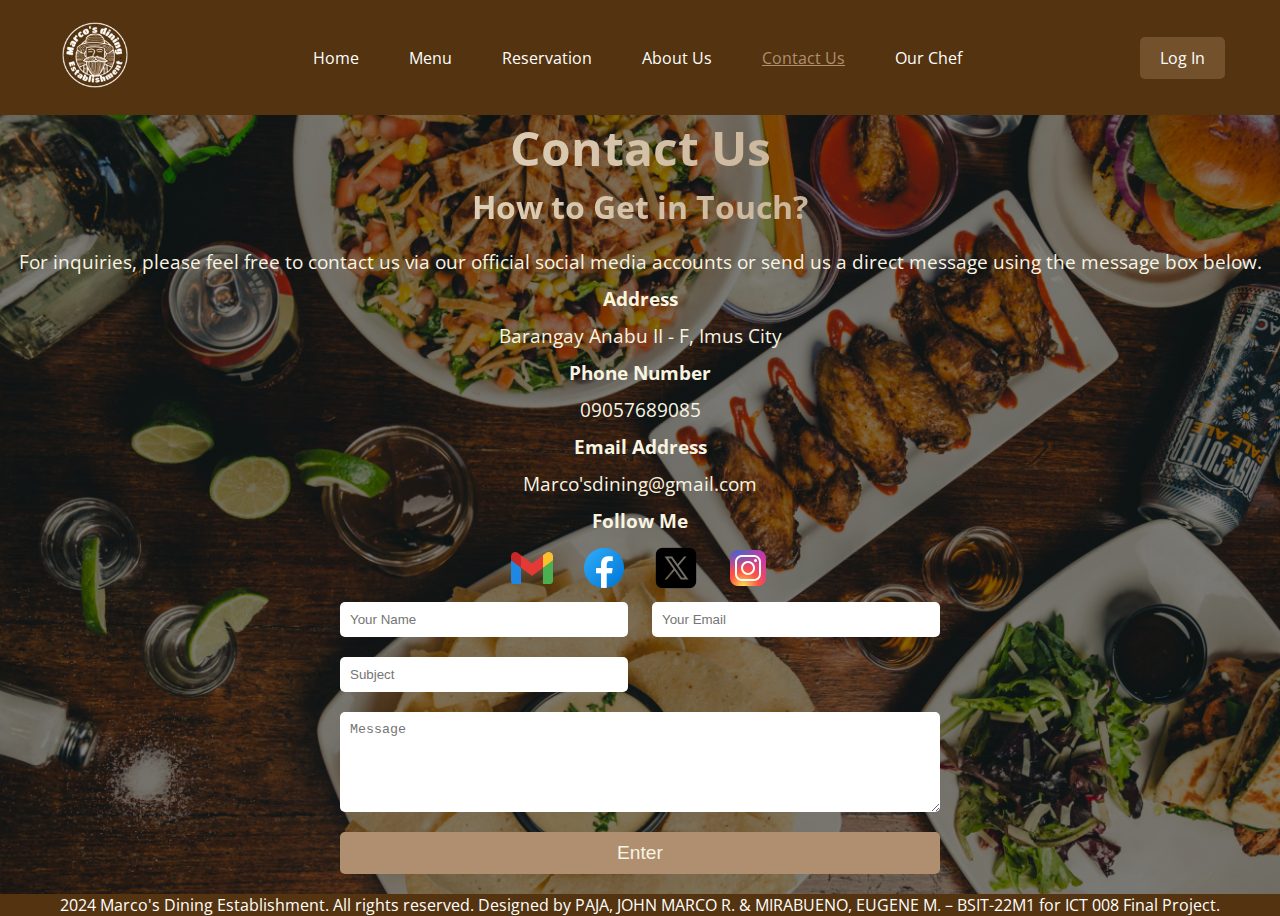
<file: contactUs.html>
<!DOCTYPE html>
<html lang="en">
<head>
    <meta charset="UTF-8">
    <meta name="viewport" content="width=device-width, initial-scale=1.0">
    <title>Contact Us</title>
    <link rel="website icon"  type="jpg" href="logo.jpg">
    <link rel="preconnect" href="https://fonts.googleapis.com">
    <link rel="preconnect" href="https://fonts.gstatic.com" crossorigin>
    <link href="https://fonts.googleapis.com/css2?family=Open+Sans:ital,wght@0,300..800;1,300..800&display=swap" rel="stylesheet">
    <link rel="stylesheet" href="contactUs.css">
    <link rel="stylesheet" href="index.css">
</head>
<body>
    <header class="page-header0">
        <div class="container">
            <nav>
                <a href="index.html" class="logo"><img src="logo.jpg" alt="Logo"></a>
                <div class="menu-toggle" onclick="toggleMenu()">
                    <div class="burger-menu">
                        <div class="bar"></div>
                        <div class="bar"></div>
                        <div class="bar"></div>
                    </div>
                </div>
                <ul class="nav-links">
                    <li><a href="index.html" class="other">Home</a></li>
                    <li><a href="menu.html" class="other">Menu</a></li>
                    <li><a href="reservation.html" class="other">Reservation</a></li>
                    <li><a href="aboutUs.html" class="other">About Us</a></li>
                    <li><a href="contactUs.html" id="contactUs">Contact Us</a></li>    
                    <li><a href="ourChef.html">Our Chef</a></li>
                </ul>
                <a href="login.html" id="loginButton" class="loginButton">Log In</a>
            </nav>
        </div>
    </header>
    <main id="mainPage">
        <section class="contact-section">
            <h1>Contact Us</h1>
            <h2>How to Get in Touch?</h2>
            <p>For inquiries, please feel free to contact us via our official social media accounts or send us a direct message using the message box below.</p>
            <div class="contact-info">
                <p><strong>Address</strong></p>
                <p>Barangay Anabu II - F, Imus City</p>
                <p><strong>Phone Number</strong></p>
                <p>09057689085</p>
                <p><strong>Email Address</strong></p> 
                <p>Marco'sdining@gmail.com</p>
                <p><strong>Follow Me</strong></p>
                <div class="social-icons">
                    <a href="https://mail.google.com/"><img src="gmail.png" alt="Gmail"></a>
                    <a href="https://www.facebook.com/"><img src="facebook.png" alt="Facebook"></a>
                    <a href="https://x.com/"><img src="twitterx.png" alt="X"></a>
                    <a href="https://www.instagram.com/"><img src="instagram.png" alt="Instagram"></a>
                </div>
            </div>
            <div class="contact-form">
                <form id="contact-form">
                    <input type="text" name="name" id="name" placeholder="Your Name">
                    <input type="email" name="email" id="email" placeholder="Your Email">
                    <input type="text" name="subject" id="subject" placeholder="Subject">
                    <textarea name="message" id="message" placeholder="Message"></textarea>
                    <button type="submit">Enter</button>
                </form>
            </div>
        </section>
    </main>
    <footer id="page-footer">
        <div class="footer">
            <p>2024 Marco's Dining Establishment. All rights reserved. Designed by PAJA, JOHN MARCO R. & MIRABUENO, EUGENE M. – BSIT-22M1 for ICT 008 Final Project.</p>
        </div>
    </footer>
    <script src="contactUs.js"></script>
</body>
</html>
</file>
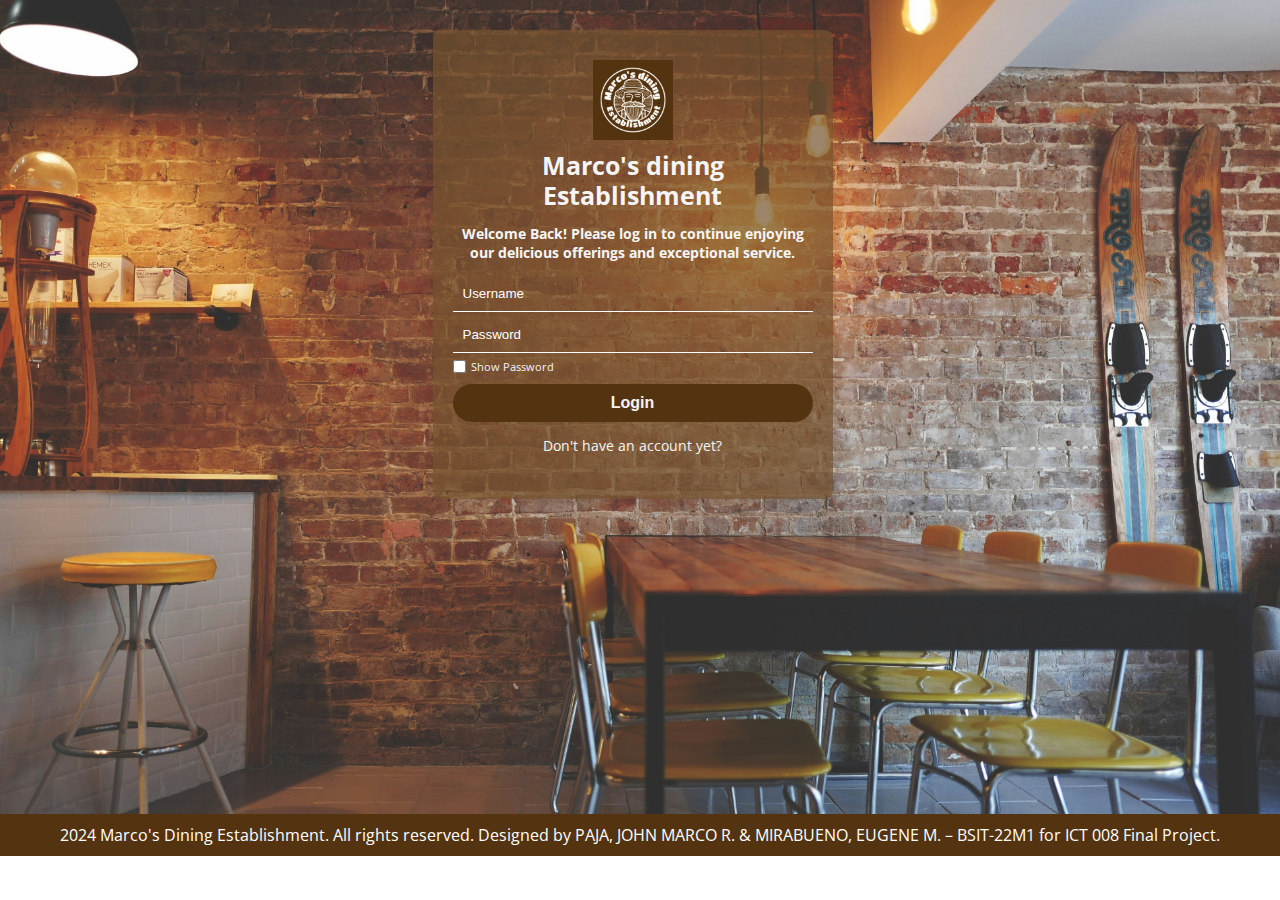
<file: login.html>
<!DOCTYPE html>
<html lang="en">
<head>
    <meta charset="UTF-8">
    <meta name="viewport" content="width=device-width, initial-scale=1.0">
    <title>Log In</title>
    <link rel="website icon"  type="jpg" href="logo.jpg">
    <link rel="preconnect" href="https://fonts.googleapis.com">
    <link rel="preconnect" href="https://fonts.gstatic.com" crossorigin>
    <link href="https://fonts.googleapis.com/css2?family=Open+Sans:ital,wght@0,300..800;1,300..800&display=swap" rel="stylesheet">
    <link rel="stylesheet" href="login.css">

</head>
<body>
    <main id="main-page">
        <div id="loginwrap">
            <div class="container">
                <div class="loginrow">
                    <div id="div-2">
                        <img src="logo.jpg" alt="try again" id="log-image" method="post">
                        <h1>Marco's dining Establishment</h1>
                        <p>Welcome Back! Please log in to continue enjoying our delicious offerings and exceptional service.</p>
                        <form id="login-form" action="index.html" target="_self">
                            <input id="name" required type="text" placeholder="Username">
                            <div id="username-error"></div>
                            <input id="pass" required type="password" placeholder="Password">
                            <div id="password-error"></div>
                            <label>
                                <input type="checkbox" id="show-password"> Show Password
                            </label>
                            <input type="submit" id="login" value="Login">
                        </form>
                        <div class="signIn">
                            <a href="signIn.html">
                                <p id="pId">Don't have an account yet?</p>
                            </a>
                        </div>
                    </div>
                </div>
            </div>
        </div>
    </main>
    <footer id="page-footer">
        <div class="footer">
            <p>2024 Marco's Dining Establishment. All rights reserved. Designed by PAJA, JOHN MARCO R. & MIRABUENO, EUGENE M. – BSIT-22M1 for ICT 008 Final Project.</p>
        </div>
    </footer>
    <script src="login.js"></script>
</body>
</html>
</file>
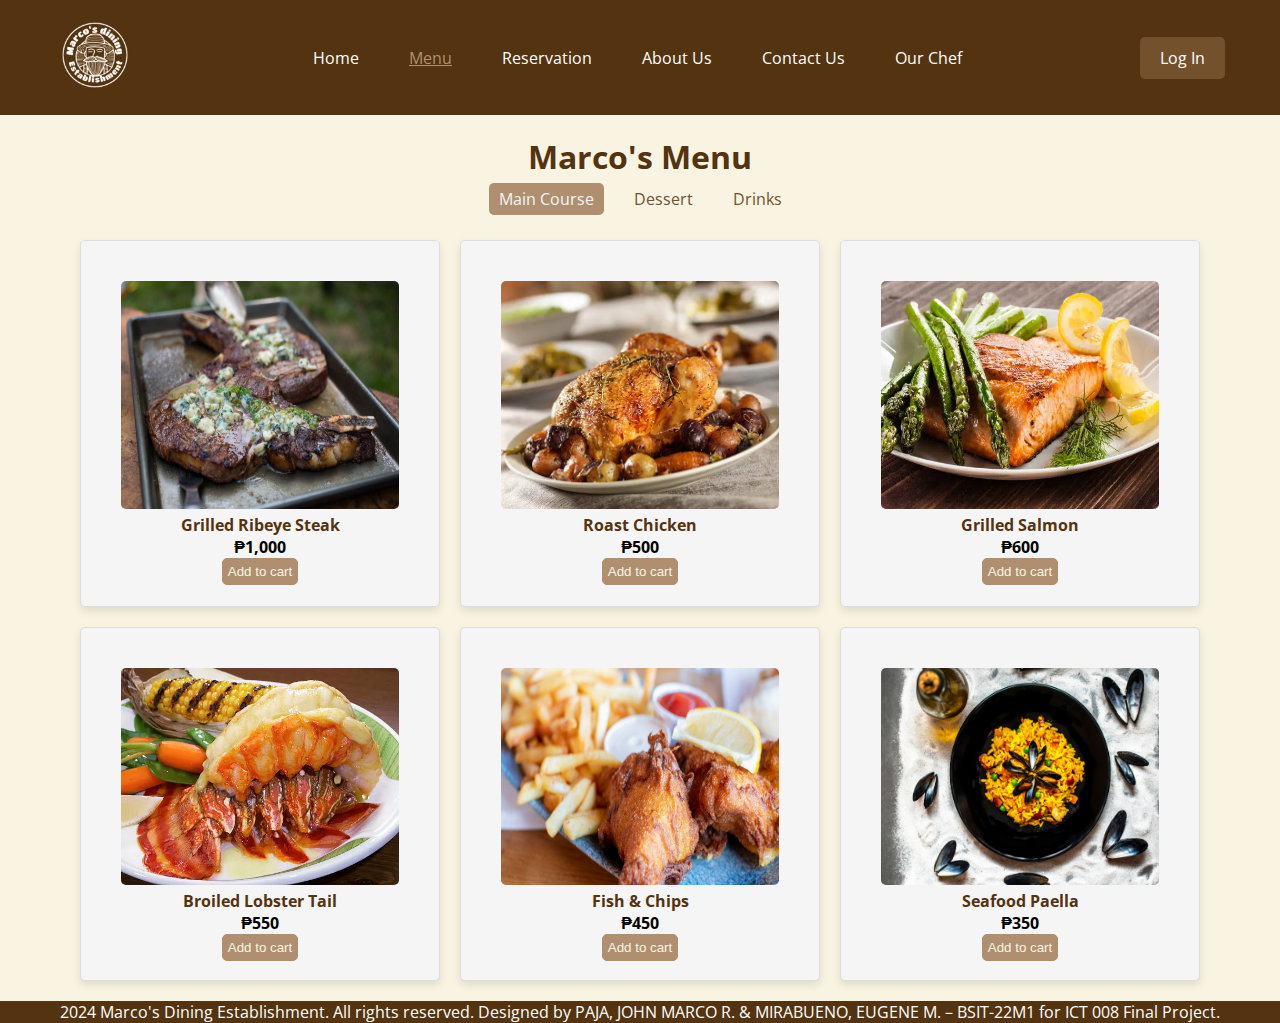
<file: menu.html>
<!DOCTYPE html>
<html lang="en">
<head>
    <meta charset="UTF-8">
    <meta name="viewport" content="width=device-width, initial-scale=1.0">
    <title>Menu</title>
    <link rel="website icon" type="png" href="logo.jpg">
    <link rel="preconnect" href="https://fonts.googleapis.com">
    <link rel="preconnect" href="https://fonts.gstatic.com" crossorigin>
    <link href="https://fonts.googleapis.com/css2?family=Open+Sans:ital,wght@0,300..800;1,300..800&display=swap" rel="stylesheet">
    <link rel="stylesheet" href="menu.css">
</head>
<body>
    <header class="page-header">
        <div class="container">
            <nav>
                <a href="index.html" class="logo"><img src="logo.jpg" alt="Logo"></a>
                <ul class="nav-links">
                    <li><a href="index.html">Home</a></li>
                    <li><a href="menu.html" id="menu">Menu</a></li>
                    <li><a href="reservation.html">Reservation</a></li>
                    <li><a href="aboutUs.html">About Us</a></li>
                    <li><a href="contactUs.html">Contact Us</a></li>
                    <li><a href="ourChef.html">Our Chef</a></li>
                </ul>
                <div class="menu-toggle">
                    <div class="burger-menu" onclick="toggleMenu()">
                        <div class="bar"></div>
                        <div class="bar"></div>
                        <div class="bar"></div>
                    </div>
                </div>
                <a href="login.html" id="loginButton" class="loginButton">Log In</a>
            </nav>
        </div>
    </header>
    <main id="page-main">
        <h1>Marco's Menu</h1>
        <nav>
            <ul class="category-menu">
                <li><a href="#" onclick="showSection('main-course')">Main Course</a></li>
                <li><a href="#" onclick="showSection('dessert')">Dessert</a></li>   
                <li><a href="#" onclick="showSection('drinks')">Drinks</a></li>
            </ul>
        </nav>
        <div class="product-list" id="main-course">
            <div class="product-item">
                <img src="images/ribeye.jpg" alt="mCourse">
                <p class="name">Grilled Ribeye Steak</p>
                <p class="price">₱1,000</p>
                <button onclick="addToCart(this)">Add to cart</button>
            </div>
            <div class="product-item">
                <img src="images/roast chicken.png" alt="mCourse 2">
                <p class="name">Roast Chicken</p>
                <p class="price">₱500</p>
                <button onclick="addToCart(this)">Add to cart</button>
            </div>
            <div class="product-item">
                <img src="images/Grilled salmon.png" alt="mCourse 3">
                <p class="name">Grilled Salmon</p>
                <p class="price">₱600</p>
                <button onclick="addToCart(this)">Add to cart</button>
            </div>
            <div class="product-item">
                <img src="images/broiled lobster.png" alt="mCourse 4">
                <p class="name">Broiled Lobster Tail</p>
                <p class="price">₱550</p>
                <button onclick="addToCart(this)">Add to cart</button>
            </div>
            <div class="product-item">
                <img src="images/fish&chips.jpg" alt="mCourse 5">
                <p class="name">Fish & Chips</p>
                <p class="price">₱450</p>
                <button onclick="addToCart(this)">Add to cart</button>
            </div>
            <div class="product-item">
                <img src="images/seafood paella.jpg" alt="mCourse 6">
                <p class="name">Seafood Paella</p>
                <p class="price">₱350</p>
                <button onclick="addToCart(this)">Add to cart</button>
            </div>
        </div>
        <div class="product-list" id="dessert" style="display:none;">
            <div class="product-item">
                <img src="images/chocolate cake.jpg" alt="dessert">
                <p class="name">Chocolate Cake</p>
                <p class="price">₱400</p>
                <button onclick="addToCart(this)">Add to cart</button>
            </div>
            <div class="product-item">
                <img src="images/apple pie.jpg" alt="dessert 2">
                <p class="name">Apple Pie</p>
                <p class="price">₱600</p>
                <button onclick="addToCart(this)">Add to cart</button>
            </div>
            <div class="product-item">
                <img src="images/Croissant.jpg" alt="dessert 3">
                <p class="name">Croissant</p>
                <p class="price">₱300</p>
                <button onclick="addToCart(this)">Add to cart</button>
            </div>
            <div class="product-item">
                <img src="images/flan.png" alt="dessert 4">
                <p class="name">Flan</p>
                <p class="price">₱350</p>
                <button onclick="addToCart(this)">Add to cart</button>
            </div>
            <div class="product-item">
                <img src="images/split.jpg" alt="dessert 5">
                <p class="name">Banana Split</p>
                <p class="price">₱250</p>
                <button onclick="addToCart(this)">Add to cart</button>
            </div>
            <div class="product-item">
                <img src="images/Fruit tart.jpg" alt="dessert 6">
                <p class="name">Fruit Tart</p>
                <p class="price">₱500</p>
                <button onclick="addToCart(this)">Add to cart</button>
            </div>
        </div>
        <div class="product-list" id="drinks" style="display:none;">
            <div class="product-item">
                <img src="images/orange.jpg" alt="drink">
                <p class="name">Orange Juice</p>
                <p class="price">₱50</p>
                <button onclick="addToCart(this)">Add to cart</button>
            </div>
            <div class="product-item">
                <img src="images/grape.jpg" alt="drink 2">
                <p class="name">Grape Wine</p>
                <p class="price">₱300</p>
                <button onclick="addToCart(this)">Add to cart</button>
            </div>
            <div class="product-item">
                <img src="images/bubble.png" alt="drink 3">
                <p class="name">Bubble Tea</p>
                <p class="price">₱150</p>
                <button onclick="addToCart(this)">Add to cart</button>
            </div>
            <div class="product-item">
                <img src="images/smooth.png" alt="drink 4">
                <p class="name">Smoothies</p>
                <p class="price">₱200</p>
                <button onclick="addToCart(this)">Add to cart</button>
            </div>
            <div class="product-item">
                <img src="images/hot choco.jpg" alt="drink 5">
                <p class="name">Hot Chocolate</p>
                <p class="price">₱100</p>
                <button onclick="addToCart(this)">Add to cart</button>
            </div>
            <div class="product-item">
                <img src="images/mohito.png" alt="drink 6">
                <p class="name">Mohito</p>
                <p class="price">₱250</p>
                <button onclick="addToCart(this)">Add to cart</button>
            </div>
        </div>
    </main>
    <footer class="page-footer">
        <div class="footer">
            <p>2024 Marco's Dining Establishment. All rights reserved. Designed by PAJA, JOHN MARCO R. & MIRABUENO, EUGENE M. – BSIT-22M1 for ICT 008 Final Project.</p>
        </div>
    </footer>
    <div id="imageModal" class="modal">
        <span class="close" onclick="closeModal()">&times;</span>
        <img class="modal-content" id="modalImage">
    </div>
    <script src="menu.js"></script>
</body>
</html>
</file>
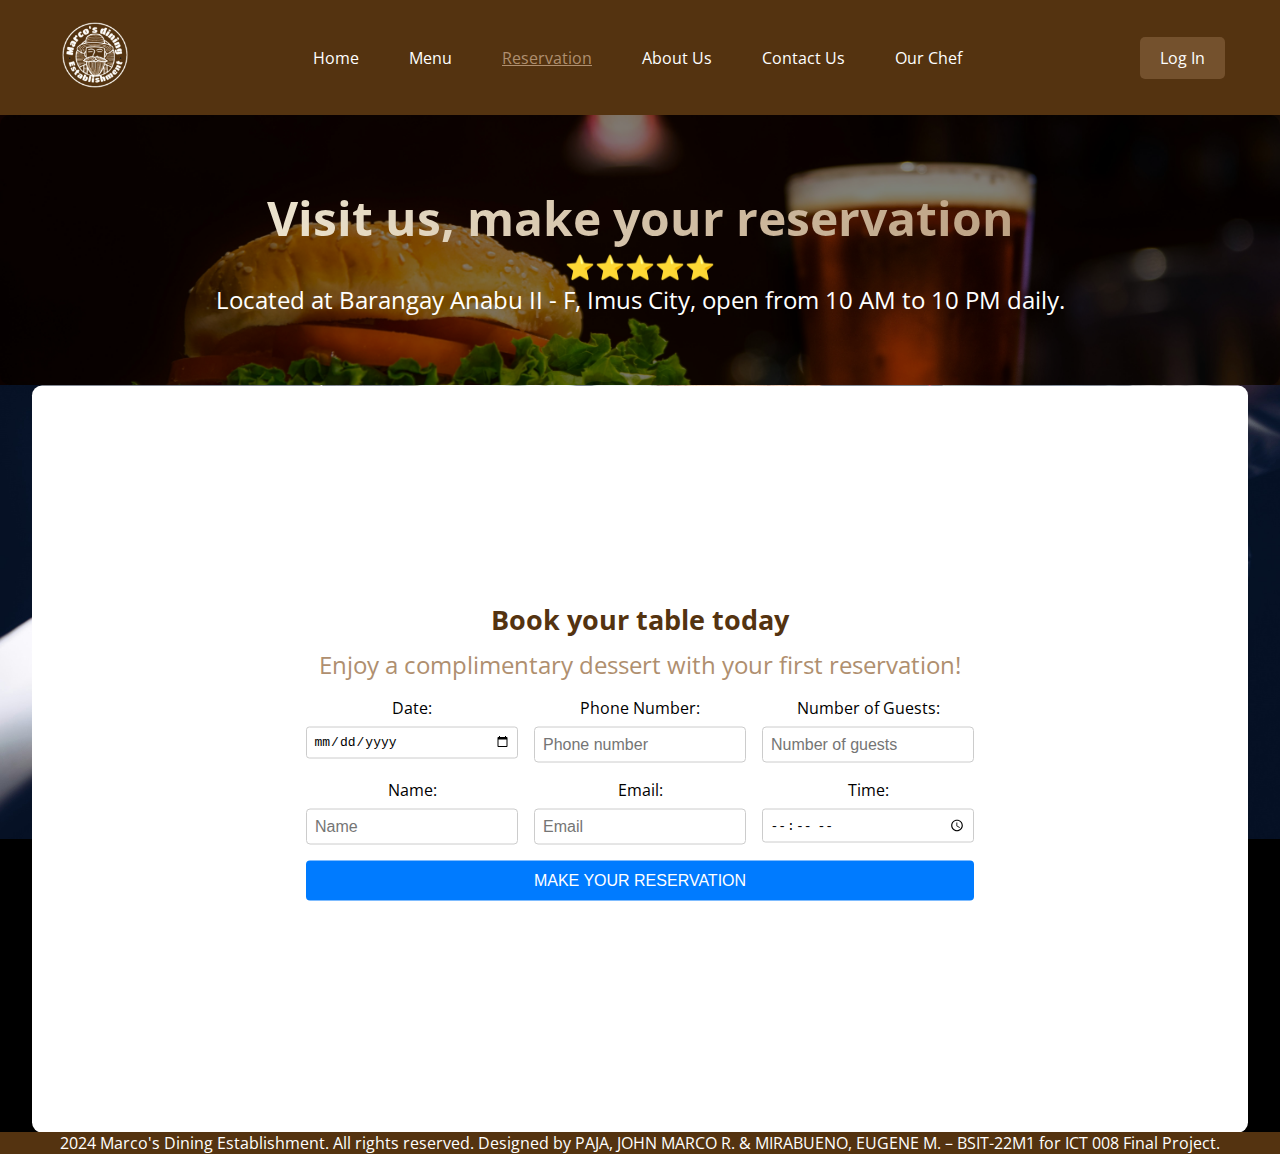
<file: reservation.html>
<!DOCTYPE html>
<html lang="en">
<head>
    
    <title>Home</title>
    <meta name="viewport" content="width=device-width, initial-scale=1.0">
    <link rel="website icon"  type="jpg" href="logo.jpg">
    <link rel="preconnect" href="https://fonts.googleapis.com">
    <link rel="preconnect" href="https://fonts.gstatic.com" crossorigin>
    <link href="https://fonts.googleapis.com/css2?family=Open+Sans:ital,wght@0,300..800;1,300..800&display=swap" rel="stylesheet">
    <link rel="stylesheet" href="reservation.css">
    <link rel="stylesheet" href="index.css">
    
    
</head>
<body>
    <header class="page-header0">
        <div class="container">
            <nav>
                <a href="index.html" class="logo"><img src="logo.jpg" alt="Logo"></a>
                <div class="menu-toggle" onclick="toggleMenu()">
                    <div class="burger-menu">
                        <div class="bar"></div>
                        <div class="bar"></div>
                        <div class="bar"></div>
                    </div>
                </div>
                <ul class="nav-links">
                    <li><a href="index.html" class="other">Home</a></li>
                    <li><a href="menu.html" class="other">Menu</a></li>
                    <li><a href="reservation.html" id="reservation">Reservation</a></li>
                    <li><a href="aboutUs.html" class="other">About Us</a></li>
                    <li><a href="contactUs.html" class="other">Contact Us</a></li>    
                    <li><a href="ourChef.html">Our Chef</a></li>
                </ul>
                <a href="login.html" id="loginButton" class="loginButton">Log In</a>
            </nav>
        </div>
    </header>

    <main id="page-main0">
        <section class="picture-container">
            <div>
                <img id="img-1" src="edward-franklin.jpg" alt="try again">
            </div>
            <div class="main1">
                <h1>Visit us, make your reservation</h1>
                <p> ⭐⭐⭐⭐⭐ </p>
                <p>Located at  Barangay Anabu II - F, Imus City, open from 10 AM to 10 PM daily.</p>
            </div>
        </section>
        <section class="picture-container1">
            <div>
                <img id="img-2" src="fabrizio-magoni.jpg" alt="try again">
            </div>
            <div class="main2">
                <h2>Book your table today</h2>
                <p>Enjoy a complimentary dessert with your first reservation!</p>
                <form id="reservation-form" onsubmit="return validateForm()">
                    <div class="form-row">
                        <div id="div-date">
                            <label id="label-date" for="date">Date:</label>
                            <input id="date" required type="date" placeholder="Date">
                            <span class="error" id="date-error"></span>
                        </div>
                        <div id="div-pnum">
                            <label id="label-pnum" for="phoneNum">Phone Number:</label>
                            <input id="phoneNum" required type="tel" placeholder="Phone number" pattern="[0-9\s\-]+" title="Please enter a valid phone number.">
                            <span class="error" id="phoneNum-error"></span>
                        </div>
                        <div>
                            <label for="numGuest">Number of Guests:</label>
                            <input id="numGuest" required type="number" placeholder="Number of guests" min="1" max="25">
                            <span class="error" id="numGuest-error"></span>
                        </div>
                    </div>
                    <div class="form-row">
                        <div>
                            <label for="name">Name:</label>
                            <input id="name" required type="text" placeholder="Name">
                            <span class="error" id="name-error"></span>
                        </div>
                        <div>
                            <label for="email">Email:</label>
                            <input id="email" required type="email" placeholder="Email">
                            <span class="error" id="email-error"></span>
                        </div>
                        <div>
                            <label for="time">Time:</label>
                            <input id="time" required type="time" placeholder="Time">
                            <span class="error" id="time-error"></span>
                        </div>
                    </div>
                    <div>
                        <input type="submit" value="MAKE YOUR RESERVATION">
                    </div>
                </form>
            </div>
        </section>
    </main>
    <footer class="page-footer">
        <div class="footer">
            <p>2024 Marco's Dining Establishment. All rights reserved. Designed by PAJA, JOHN MARCO R. & MIRABUENO, EUGENE M. – BSIT-22M1 for ICT 008 Final Project.</p>
        </div>
    </footer>
    <script src="reservation.js"></script>

</body>
</html>
</file>
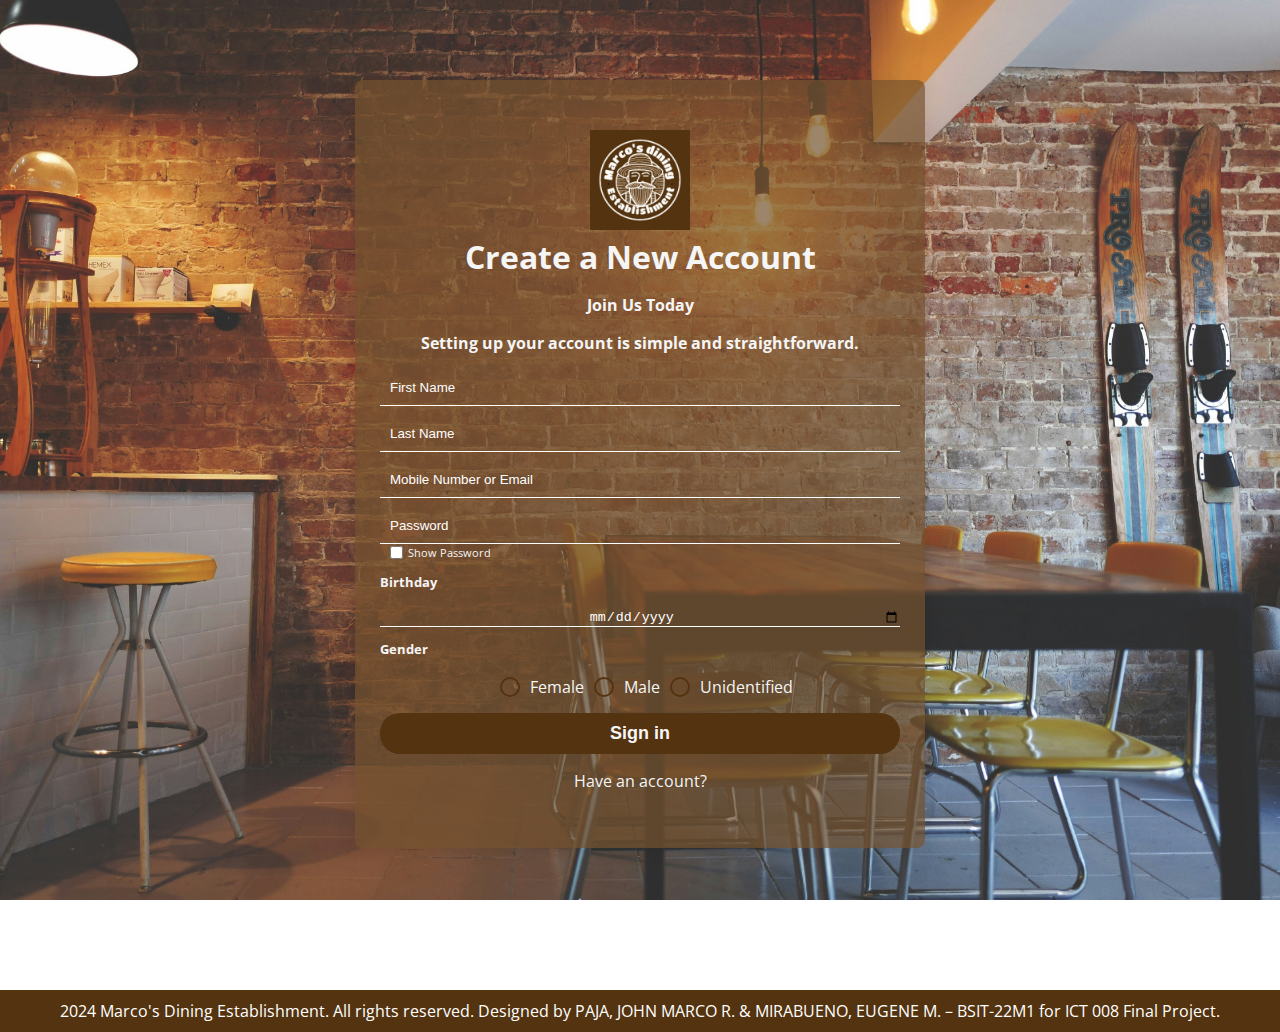
<file: signIn.html>
<!DOCTYPE html>
<html lang="en">
<head>
    <meta charset="UTF-8">
    <meta name="viewport" content="width=device-width, initial-scale=1.0">
    <title>Sign In</title>
    <link rel="website icon" type="jpg" href="logo.jpg">
    <link rel="preconnect" href="https://fonts.googleapis.com">
    <link rel="preconnect" href="https://fonts.gstatic.com" crossorigin>
    <link href="https://fonts.googleapis.com/css2?family=Open+Sans:ital,wght@0,300..800;1,300..800&display=swap" rel="stylesheet">
    <link rel="stylesheet" href="signIn.css">
</head>
<body>
    <main id="main-page">
        <div id="loginwrap">
            <div class="container">
                <div class="loginrow">
                    <div id="div-2">
                        <img src="logo.jpg" alt="try again" id="log-image">
                        <h1>Create a New Account</h1>
                        <p class="phar1">Join Us Today</p>
                        <p class="phar1">Setting up your account is simple and straightforward.</p>
                        <form id="login-form" action="index.html" target="_self" onsubmit="return validateForm()">
                            <div class="name-container">
                                <div>
                                    <input id="fname" required type="text" placeholder="First Name">
                                    <div id="fname-error" class="error"></div>
                                </div>
                                <div>
                                    <input id="lname" required type="text" placeholder="Last Name">
                                    <div id="lname-error" class="error"></div>
                                </div>
                            </div>
                            <input id="mobnum" required type="text" placeholder="Mobile Number or Email">
                            <div id="mobnum-error" class="error"></div>
                            <input id="pass" required type="password" placeholder="Password">
                            <div id="pass-error" class="error"></div>
                            <label id="label1">
                                <input type="checkbox" id="show-password"> Show Password
                            </label>
                            <p class="phar2">Birthday</p>
                            <input type="date" id="birthdate" required>
                            <div id="birthdate-error" class="error"></div>
                            <p class="phar2">Gender</p>
                            <div class="gender-selection">
                                <div class="gender-option">
                                    <input type="radio" id="female" name="gender" value="female" class="radio-input">
                                    <label for="female" class="radio-label">
                                        <span class="radio-custom"></span>
                                        Female
                                    </label>
                                </div>
                                <div class="gender-option">
                                    <input type="radio" id="male" name="gender" value="male" class="radio-input">
                                    <label for="male" class="radio-label">
                                        <span class="radio-custom"></span>
                                        Male
                                    </label>
                                </div>
                                <div class="gender-option">
                                    <input type="radio" id="unidentified" name="gender" value="unidentified" class="radio-input">
                                    <label for="unidentified" class="radio-label">
                                        <span class="radio-custom"></span>
                                        Unidentified
                                    </label>
                                </div>
                            </div>
                            <div id="gender-error" class="error"></div>
                            <input type="submit" id="login" value="Sign in">
                        </form>
                        <div class="signIn">
                            <a href="login.html">
                                <p id="pId">Have an account?</p>
                            </a>
                        </div>
                    </div>
                </div>
            </div>
        </div>
    </main>
    <footer id="page-footer">
        <div class="footer">
            <p>2024 Marco's Dining Establishment. All rights reserved. Designed by PAJA, JOHN MARCO R. & MIRABUENO, EUGENE M. – BSIT-22M1 for ICT 008 Final Project.</p>
        </div>
    </footer>
    <script src="signIn.js"></script>
</body>
</html>
</file>
<file: contactUs.css>
* {
    box-sizing: border-box;
}


html, body {
    font-family: 'Open Sans', sans-serif;
    height: 100%;
    margin: 0;
    padding: 0;
}

.container {
    max-width: 1170px;
    margin: 0 auto;
}


.page-header0 {
    background-color: #543310;
    top: 0;
    width: 100%;
    z-index: 1000;
    position: sticky;
}

.page-header0 nav {
    display: flex;
    align-items: center;
    justify-content: space-between;
    flex-wrap: wrap;
    padding: 15px 0;
}
a#contactUs {
    text-decoration: underline;
    color: #AF8F6F;
}
.page-header0 .nav-links {
    list-style-type: none;
    margin: 0;
    padding: 0;
    display: flex;
    align-items: center;
}

.page-header0 .nav-links li {
    margin-right: 20px;
}

.page-header0 .nav-links li:last-child {
    margin-right: 0;
}

.page-header0 .nav-links li a {
    color: #fff;
    text-decoration: none;
    padding: 10px 15px;
    transition: color 0.3s ease;
}

.page-header0 .nav-links li a:hover {
    color: #AF8F6F;
    text-decoration: underline;
}

.logo img {
    height: 80px;
    border-radius: 20px;
}

.loginButton {
    background-color: #74512D;
    color: white;
    text-decoration: none;
    padding: 10px 20px;
    border-radius: 5px;
    transition: background-color 0.3s ease, color 0.3s ease;
}

.loginButton:hover {
    background-color: white;
    color: #74512D;
}

.menu-toggle {
    display: none;
}

.burger-menu {
    cursor: pointer;
    display: flex;
    flex-direction: column;
    justify-content: space-around;
    width: 20px;
    height: 20px;
}

.bar {
    width: 100%;
    height: 2px;
    background-color: #fff;
    transition: transform 0.3s ease;
}


@media (max-width: 768px) {
    .menu-toggle {
        display: block;
    }

    .page-header0 .nav-links {
        display: none;
        position: absolute;
        top: 100%;
        left: 0;
        width: 100%;
        background-color: #543310;
        text-align: center;
        border-radius: 5px;
        box-shadow: 0px 2px 5px rgba(0, 0, 0, 0.2);
        z-index: 999;
    }

    .page-header0 .nav-links.open {
        display: flex;
        flex-direction: column;
        align-items: center;
        padding: 20px 0;
    }

    .page-header0 .nav-links li {
        margin: 10px 0;
    }

    .burger-menu.active .bar:first-child {
        transform: translateY(8px) rotate(45deg);
    }

    .burger-menu.active .bar:nth-child(2) {
        opacity: 0;
    }

    .burger-menu.active .bar:last-child {
        transform: translateY(-8px) rotate(-45deg);
    }
}

#mainPage{
    padding: 60px;
    background: url('tim-toomey-STqHLqMne3k-unsplash.jpg') no-repeat center center/cover;
    color: #fff;
    text-align: center;
}
.contact-section {
    background: rgba(0, 0, 0, 0.5);
    margin: -60px;
}
h1, h2 {
    background: linear-gradient(90deg, #F8F4E1, #AF8F6F);
    -webkit-background-clip: text;
    background-clip: text;
    -webkit-text-fill-color: transparent;
}

.contact-section h1 {
    font-size: 3em;
    margin-bottom: 5px;
}

.contact-section h2 {
    font-size: 2em;
    margin-bottom: 20px;
}

.contact-section p {
    font-size: 1.2em;
    margin-bottom: 10px;
    color: #F8F4E1;
}

.contact-info {
    margin-bottom: 5px;
}

.contact-info p {
    margin: 10px 0;
}

.social-icons a {
    margin: 0 10px;
}

.contact-form {
    display: flex;
    justify-content: center;
}

.contact-form form {
    display: flex;
    flex-wrap: wrap;
    justify-content: space-between;
    max-width: 600px;
}

.contact-form input,
.contact-form textarea {
    width: 48%;
    padding: 10px;
    margin-bottom: 20px;
    border: none;
    border-radius: 5px;
}

.contact-form textarea {
    width: 100%;
    height: 100px;
}

.contact-form button {
    width: 100%;
    padding: 10px;
    border: none;
    background-color: #AF8F6F;
    color: #F8F4E1;
    font-size: 1.2em;
    cursor: pointer;
    border-radius: 5px;
    margin: 0 0 20px;
}

.contact-form button:hover {
    background-color: #74512D;
}
@media (max-width: 600px) {
    .contact-section {
        background: rgba(0, 0, 0, 0.5);
        margin: -66px;
        padding: 20px;
    }
}
</file>
<file: index.css>
* {
    box-sizing: border-box;
    margin: 0;
    padding: 0;
}

html, body {
    font-family: 'Open Sans', sans-serif;
    height: 100%;
}

.container {
    max-width: 1170px;
    margin: 0 auto;
}

.page-header {
    background-color: #543310;
    position: -webkit-sticky;
    position: sticky;
    top: 0;
    width: 100%;
    z-index: 1000;
}

.page-header nav {
    display: flex;
    align-items: center;
    justify-content: space-between;
    padding: 15px 0; 
}

.page-header .nav-links {
    list-style-type: none;
    margin: 0;
    padding: 0;
    display: flex;
    align-items: center;
}

.page-header .nav-links li {
    margin-right: 20px; 
}
a#home {
    color: #AF8F6F;
    text-decoration: underline;
}
.page-header .nav-links li:last-child {
    margin-right: 0; 
}

.page-header .nav-links li a {
    color: #fff;
    text-decoration: none;
    padding: 10px 15px;
    transition: color 0.3s ease;
}

.page-header .nav-links li a:hover {
    color: #AF8F6F;
    text-decoration: underline;
}

.logo img {
    height: 80px;
    border-radius: 20px;
}

.loginButton {
    background-color: #74512D;
    color: white;
    text-decoration: none;
    padding: 10px 20px;
    border-radius: 5px;
    transition: background-color 0.3s ease, color 0.3s ease;
}

.loginButton:hover {
    background-color: white;
    color: #74512D;
}


.menu-toggle {
    display: none;
}

.burger-menu {
    cursor: pointer;
    display: flex;
    flex-direction: column;
    justify-content: space-around;
    width: 20px;
    height: 20px;
}

.bar {
    width: 100%;
    height: 2px;
    background-color: #fff;
    transition: transform 0.3s ease;
}


@media (max-width: 768px) {
    .menu-toggle {
        display: block;
    }

    .page-header .nav-links {
        display: none;
        position: absolute;
        top: 100%;
        left: 0;
        width: 100%;
        background-color: #543310;
        text-align: center;
        border-radius: 5px;
        box-shadow: 0px 2px 5px rgba(0, 0, 0, 0.2);
        z-index: 999;
    }

    .page-header .nav-links.open {
        display: flex;
        flex-direction: column;
        align-items: center;
        padding: 20px 0;
    }

    .page-header .nav-links li {
        margin: 10px 0;
    }

    .burger-menu.active .bar:first-child {
        transform: translateY(8px) rotate(45deg);
    }

    .burger-menu.active .bar:nth-child(2) {
        opacity: 0;
    }

    .burger-menu.active .bar:last-child {
        transform: translateY(-8px) rotate(-45deg);
    }
}
.video-container {
    position: relative;
    width: 100%;
    height: 100vh;
    overflow: hidden;
}
.fullscreen-video {
    position: absolute;
    top: 50%;
    left: 50%;
    width: 100%;
    height: 100%;
    object-fit: cover;
    transform: translate(-50%, -50%);
    z-index: -1;
}

.main{
    position: absolute;
    top: 50%;
    left: 50%;
    transform: translate(-50%, -50%);
    text-align: center;
    color: white;
    z-index: 1;
    background: rgba(0, 0, 0, 0.5);
    padding: 20px;
    border-radius: 10px;
}
.main h1{
    font-size: 3em;
    margin: 0 0 10px;
    background: linear-gradient(90deg, #F8F4E1, #AF8F6F);
    -webkit-background-clip: text;
    background-clip: text;  
    -webkit-text-fill-color: transparent;
}
.main p {
    font-size: 1.5em;
    margin: 0;
}
.footer{
    display: flex;
    background-color: #543310;
    text-align: center;
}
.footer p{
    margin: auto;
    color: white;
}
@media  screen and (max-width: 1024px){
    a#loginButton {
        margin-right: 10px;
    }
    .main {
        width: 90%;
        height: 40%;
    }
}
@media  screen and (max-width: 600px){
    a#loginButton {
        margin-right: 10px;
    }
    .main {
        width: 90%;
        height: 78%;
    }
}
</file>
<file: login.css>
* {
    box-sizing: border-box;
}

body {
    font-family: 'Open Sans', sans-serif;
    height: 100%;
    margin: 0;
    padding: 0;
}

.container {
    max-width: 1170px;
    margin: 0 auto;
    padding: 0 15px;
}

#main-page {
    background: url('image-background.jpg') no-repeat center center fixed;
    background-size: cover;
    height: 100vh;
}

.loginrow {
    display: flex;
    justify-content: center;
    align-items: center;
    padding: 0 15px;
}

#div-2 {
    background: rgba(116, 81, 45, 0.7);
    border-radius: 8px;
    box-shadow: 0 0 20px rgba(0, 0, 0, 0.1);
    padding: 50px 25px 40px 25px;
    width: 100%;
    max-width: 400px;
    animation: fadeInAnimation 0.8s ease-out; 
}

@keyframes fadeInAnimation {
    0% {
        opacity: 0;
        transform: translateY(-20px);
    }
    100% {
        opacity: 1;
        transform: translateY(0);
    }
}

#div-2 h1 {
    color: whitesmoke;
    text-align: center;
    margin: 0;
}

#div-2 p {
    font-weight: bold;
    color: whitesmoke;
    text-align: center;
}

div#loginwrap {
    padding: 100px 0;
}

#log-image {
    height: 100px;
    width: 100px;
    margin: 0 auto 1% auto;
    display: block;
}

.loginrow [type=text], .loginrow [type=password] {
    width: 100%;
    padding: 10px;
    margin-bottom: 10px;
    border-style: none;
    border-bottom: 1px solid white;
    background: transparent;
    color: whitesmoke; 
}

#name::placeholder, #pass::placeholder {
    color: white;
}

.loginrow #pass, #show-password {
    margin-bottom: 1px;
}

label {
    font-size: 11px;
    color: whitesmoke;
    display: flex;
    align-items: center;
    justify-content: flex-start;
    gap: 0 5px;
}

#show-password {
    margin: 0;
    width: auto;
}

.loginrow [type=submit] {
    width: 100%;
    padding: 10px;
    margin-top: 10px;
    cursor: pointer;
    border-radius: 20px;
    border-style: none;
    background-color: #543310;
    font-weight: bold;
    font-size: 18px;
    color: whitesmoke;
}

.loginrow [type=submit]:hover {
    background-color: #74512D;
    transition: all 0.5s ease;
}

.signIn a {
    text-decoration: none;
}

.signIn #pId {
    font-weight: normal;
}

.signIn #pId:hover {
    color: #AF8F6F;
    cursor: pointer;
    text-decoration-color: whitesmoke;
    text-decoration: underline;
}

#username-error {
    color: red;
    font-size: 12px;
    margin-top: -11px;
    margin-bottom: 6px;
    font-weight: bold;
}

#password-error {
    color: red;
    font-size: 12px;
    margin-top: -1px;
    margin-bottom: 6px;
    font-weight: bold;
}

.footer {
    display: flex;
    background-color: #543310;
    text-align: center;
    padding: 10px;
}

.footer p {
    margin: auto;
    color: white;
}

input[type="text" i] {
    padding-block: 1px;
    padding-inline: 2px;
    color: whitesmoke;
}

@media screen and (max-width: 768px) {
    #div-2 {
        width: 80%;
        padding: 30px 20px; 
    }

    .loginrow {
        padding-left: 0; 
    }

    #log-image {
        height: 80px;
        width: 80px; 
        margin: 0 auto 10px auto; 
    }

    .loginrow [type=submit] {
        font-size: 16px; 
    }

    #div-2 h1 {
        font-size: 25px;
        line-height: 1.2;
    }

    #div-2 p {
        font-size: 14px;
    }

    div#loginwrap {
        padding: 50px 0 0 15px;
    }

    main#main-page {
        height: calc(100vh - 86px);
    }
}

@media screen and (max-width: 480px) {
    #div-2 {
        width: 90%; 
        padding: 20px 15px; 
    }

    #log-image {
        height: 90px;
        width: 90px;
        margin: 0 auto 5px auto;
    }

    .loginrow [type=submit] {
        font-size: 14px;
    }
}

@media screen and (max-width: 375px) {
    #div-2 {
        width: 80%; 
        padding: 30px 20px; 
    }

    .loginrow {
        padding-left: 0; 
    }

    #log-image {
        height: 80px;
        width: 80px; 
        margin: 0 auto 10px auto; 
    }

    .loginrow [type=submit] {
        font-size: 16px;
    }

    #div-2 h1 {
        font-size: 25px;
        line-height: 1.2;
    }

    #div-2 p {
        font-size: 14px;
    }

    div#loginwrap {
        padding: 0 0;
    }

    main#main-page {
        height: calc(100vh - 86px);
    }
}
@media screen and (max-width: 1280px) {
    #div-2 {
        width: 100%;
        padding: 30px 20px;
    }

    .loginrow {
        padding-left: 0; 
    }

    #log-image {
        height: 80px;
        width: 80px; 
        margin: 0 auto 10px auto; 
    }

    .loginrow [type=submit] {
        font-size: 16px; 
    }

    #div-2 h1 {
        font-size: 25px;
        line-height: 1.2;
    }

    #div-2 p {
        font-size: 14px;
    }

    div#loginwrap {
        padding: 30px 0;
    }

    main#main-page {
        height: calc(100vh - 86px);
    }
}
</file>
<file: menu.css>
* {
    box-sizing: border-box;
    margin: 0;
    padding: 0;
}

html, body {
    font-family: 'Open Sans', sans-serif;
    height: 100%;
    background: #F8F4E1;
}

.container {
    max-width: 1170px;
    margin: 0 auto;
}

.page-header {
    background-color: #543310;
    position: sticky;
    top: 0;
    width: 100%;
    z-index: 1000;
}

.page-header nav {
    display: flex;
    align-items: center;
    justify-content: space-between;
    padding: 15px 0; 
}

.page-header .nav-links {
    list-style-type: none;
    margin: 0;
    padding: 0;
    display: flex;
    align-items: center;
}

.page-header .nav-links li {
    margin-right: 20px; 
}

a#menu {
    color: #AF8F6F;
    text-decoration: underline;
}

.page-header .nav-links li:last-child {
    margin-right: 0; 
}

.page-header .nav-links li a {
    color: #fff;
    text-decoration: none;
    padding: 10px 15px;
    transition: color 0.3s ease;
}

.page-header .nav-links li a:hover {
    color: #AF8F6F;
    text-decoration: underline;
}

.logo img {
    height: 80px;
    border-radius: 20px;
}

.loginButton {
    background-color: #74512D;
    color: white;
    text-decoration: none;
    padding: 10px 20px;
    border-radius: 5px;
    transition: background-color 0.3s ease, color 0.3s ease;
}

.loginButton:hover {
    background-color: white;
    color: #74512D;
}
.menu-toggle {
    display: none;
}

.burger-menu {
    cursor: pointer;
    display: flex;
    flex-direction: column;
    justify-content: space-around;
    width: 20px;
    height: 20px;
}

.bar {
    width: 100%;
    height: 2px;
    background-color: #fff;
    transition: transform 0.3s ease;
}

@media (max-width: 768px) {
    .menu-toggle {
        display: block;
    }

    .page-header .nav-links {
        display: none;
        position: absolute;
        top: 100%;
        left: 0;
        width: 100%;
        background-color: #543310;
        text-align: center;
        border-radius: 5px;
        box-shadow: 0px 2px 5px rgba(0, 0, 0, 0.2);
        z-index: 999;
    }

    .page-header .nav-links.open {
        display: flex;
        flex-direction: column;
        align-items: center;
        padding: 20px 0;
    }

    .page-header .nav-links li {
        margin: 10px 0;
    }

    .burger-menu.active .bar:first-child {
        transform: translateY(8px) rotate(45deg);
    }

    .burger-menu.active .bar:nth-child(2) {
        opacity: 0;
    }

    .burger-menu.active .bar:last-child {
        transform: translateY(-8px) rotate(-45deg);
    }
}


#page-main {
    padding-top: 20px;
    text-align: center;
}

.category-menu {
    list-style-type: none;
    padding: 10px;
    margin: 0;
    display: flex;
    justify-content: center;
}

.category-menu li {
    margin: 0 10px;
}

.category-menu a {
    text-decoration: none;
    color: #74512D;
    padding: 5px 10px;
    border-radius: 5px;
}

.category-menu .active,
.category-menu a:hover {
    background-color: #AF8F6F;
    color: whitesmoke;
}

.product-list {
    display: flex;
    justify-content: center;
    gap: 20px;
    flex-wrap: wrap;
    max-width: 1200px;
    margin: 20px auto;
}
h1 {
    color: #543310;
}   
.product-item {
    position: relative;
    overflow: hidden;
    background-color: whitesmoke;
    border: 1px solid #ddd;
    border-radius: 5px;
    padding: 40px;
    text-align: center;
    width: 30%;
    box-shadow: 0 4px 8px rgba(0, 0, 0, 0.1);
}

.product-item img {
    max-width: 100%;
    border-radius: 5px;
    height: 80%;
    transition: transform 0.3s ease;
    cursor: pointer;
}
.product-item .name {
    font-weight: bold;
    color: #543310;
}
.product-item .popular {
    margin: 10px 0 0;
    font-weight: bold;
}
.product-item .price {
    font-weight: bold;
}
button{
    padding: 5px;
    cursor: pointer;
    border-radius: 5px;
    border: 1px solid #AF8F6F;
    background-color: #AF8F6F;
    color: #F8F4E1;
}
button:hover{
    color: #F8F4E1;
    background-color: #74512D;
}
.popular {
    color: #e74c3c;
}

.popular::before {
    content: "Popular ";
    font-size: 0.8em;
    color: #fff;
    background-color: #e74c3c;
    padding: 2px 4px;
    border-radius: 3px;
    margin-right: 5px;
}

.footer {
    display: flex;
    background-color: #543310;
    text-align: center;
}
.footer p {
    margin: auto;
    color: white;
}
.modal {
    display: none; 
    position: fixed; 
    z-index: 1; 
    left: 0;
    top: 0;
    width: 100%; 
    height: 100%; 
    overflow: auto; 
    background-color: rgb(0,0,0); 
    background-color: rgba(0,0,0,0.9); 
}

.modal-content {
    margin: auto;
    display: block;
    width: 80%;
    max-width: 700px;
    height: auto;
}

.close {
    position: absolute;
    top: 15px;
    right: 35px;
    color: #f1f1f1;
    font-size: 40px;
    font-weight: bold;
    transition: 0.3s;
}

.close:hover,
.close:focus {
    color: #bbb;
    text-decoration: none;
    cursor: pointer;
}
@media  screen and (max-width: 600px){
    .product-item {
        position: relative;
        overflow: hidden;
        background-color: whitesmoke;
        border: 1px solid #ddd;
        border-radius: 5px;
        padding: 5px;
        text-align: center;
        width: 40%;
        box-shadow: 0 4px 8px rgba(0, 0, 0, 0.1);
    }
    .product-item img {
        max-width: 100%;
        border-radius: 5px;
        height: 60%;
        transition: transform 0.3s ease;
        cursor: pointer;
    }
    .product-item .name {
        font-size: 10px;
        font-weight: bold;
        color: #543310;
    }
    .product-item .price {
        font-size: 10px;
        font-weight: bold;
        color: #543310;
    }
    a#loginButton {
        margin-right: 10px;
    }
    h1{
        font-size: 1.5em;
    }
    .category-menu a {
        text-decoration: none;
        color: #74512D;
        padding: 5px 10px;
        border-radius: 5px;
    }
}
@media  screen and (max-width: 1000px){
    .product-item {
        position: relative;
        overflow: hidden;
        background-color: whitesmoke;
        border: 1px solid #ddd;
        border-radius: 5px;
        padding: 5px;
        text-align: center;
        width: 40%;
        box-shadow: 0 4px 8px rgba(0, 0, 0, 0.1);
    }
    .product-item img {
        max-width: 100%;
        border-radius: 5px;
        height: 60%;
        transition: transform 0.3s ease;
        cursor: pointer;
    }
    .product-item .name {
        font-size: 10px;
        font-weight: bold;
        color: #543310;
    }
    .product-item .price {
        font-size: 10px;
        font-weight: bold;
        color: #543310;
    }
    a#loginButton {
        margin-right: 10px;
    }
    h1{
        font-size: 1.5em;
    }
    .category-menu a {
        text-decoration: none;
        color: #74512D;
        padding: 5px 10px;
        border-radius: 5px;
    }
}
</file>
<file: reservation.css>
* {
    box-sizing: border-box;
}


html, body {
    font-family: 'Open Sans', sans-serif;
    height: 100%;
    margin: 0;
    padding: 0;
}

.container {
    max-width: 1170px;
    margin: 0 auto;
}


.page-header0 {
    background-color: #543310;
    top: 0;
    width: 100%;
    z-index: 1000;
    position: sticky;
}

.page-header0 nav {
    display: flex;
    align-items: center;
    justify-content: space-between;
    flex-wrap: wrap;
    padding: 15px 0;
}
a#reservation {
    text-decoration: underline;
    color: #AF8F6F;
}
.page-header0 .nav-links {
    list-style-type: none;
    margin: 0;
    padding: 0;
    display: flex;
    align-items: center;
}

.page-header0 .nav-links li {
    margin-right: 20px;
}

.page-header0 .nav-links li:last-child {
    margin-right: 0;
}

.page-header0 .nav-links li a {
    color: #fff;
    text-decoration: none;
    padding: 10px 15px;
    transition: color 0.3s ease;
}

.page-header0 .nav-links li a:hover {
    color: #AF8F6F;
    text-decoration: underline;
}

.logo img {
    height: 80px;
    border-radius: 20px;
}

.loginButton {
    background-color: #74512D;
    color: white;
    text-decoration: none;
    padding: 10px 20px;
    border-radius: 5px;
    transition: background-color 0.3s ease, color 0.3s ease;
}

.loginButton:hover {
    background-color: white;
    color: #74512D;
}


.menu-toggle {
    display: none;
}

.burger-menu {
    cursor: pointer;
    display: flex;
    flex-direction: column;
    justify-content: space-around;
    width: 20px;
    height: 20px;
}

.bar {
    width: 100%;
    height: 2px;
    background-color: #fff;
    transition: transform 0.3s ease;
}

@media (max-width: 768px) {
    .menu-toggle {
        display: block;
    }

    .page-header0 .nav-links {
        display: none;
        position: absolute;
        top: 100%;
        left: 0;
        width: 100%;
        background-color: #543310;
        text-align: center;
        border-radius: 5px;
        box-shadow: 0px 2px 5px rgba(0, 0, 0, 0.2);
        z-index: 999;
    }

    .page-header0 .nav-links.open {
        display: flex;
        flex-direction: column;
        align-items: center;
        padding: 20px 0;
    }

    .page-header0 .nav-links li {
        margin: 10px 0;
    }

    .burger-menu.active .bar:first-child {
        transform: translateY(8px) rotate(45deg);
    }

    .burger-menu.active .bar:nth-child(2) {
        opacity: 0;
    }

    .burger-menu.active .bar:last-child {
        transform: translateY(-8px) rotate(-45deg);
    }
}

.picture-container {
    position: relative;
    width: 100%;
    height: 30vh;
    overflow: hidden;
}
.picture-container #img-1 {
    width: 100%;
    height: 100%;
    object-fit: cover;
}
.main1 {
    position: absolute;
    top: 50%;
    left: 50%;
    width: 100%;
    height: 100%;
    transform: translate(-50%, -50%);
    text-align: center;
    align-content: center;
    color: white;
    z-index: 1;
    background: rgba(0, 0, 0, 0.5);
    padding: 60px;
    border-radius: 10px;
}
.main1 h1{
    font-size: 3em;
    background: linear-gradient(90deg, #F8F4E1, #AF8F6F);
    -webkit-background-clip: text;
    background-clip: text;  
    -webkit-text-fill-color: transparent;
}
.main1 p {
    font-size: 1.5em;
    margin: 0;
}

.picture-container1{
    position: relative;
    width: 100%;
    height: 55.5vh;
    overflow: hidden;
}
.picture-container1 #img-2 {
    width: 100%;
    height: 100%;
    object-fit: cover;
}
.main2 {
    position: absolute;
    top: 50%;
    left: 50%;
    width: 70%;
    height: 100%;
    transform: translate(-50%, -50%);
    text-align: center;
    align-content: center;
    color: white;
    z-index: 1;
    background: rgba(255, 255, 255, 1);
    padding: 60px;
    border-radius: 10px;
}
.main2 h2{
    font-size: 3em;
    margin: 0 0 10px;
    color: #543310;
}
.main2 p {
    font-size: 1.5em;
    margin: 0;
    color: #AF8F6F;
}

form {
    max-width: 700px;
    margin: 0 auto;
    padding: 1em;
    border: 1px solid #ccc;
     border-style: none;
}
.form-row {
    display: flex;
    gap: 1em;
    margin-bottom: 1em;
}
.form-row div {
    flex: 1;
}
label {
    display: block;
    margin-bottom: .5em;
    color:  black;
}
input {
    border: 1px solid #ccc;
    padding: .5em;
    font-size: 1em;
    width: 100%;
    box-sizing: border-box;
    border-radius: .25em;
}
input[type="submit"] {
    padding: 0.7em;
    color: #fff;
    background-color: #007bff;
    border: none;
    border-radius: .25em;
    cursor: pointer;
}
input[type="submit"]:hover {
    background-color: #0056b3;
}
.error {
    color: red;
    font-size: 0.9em;
}
@media  screen and (max-width: 1024px){
    img#img-1 {
        width: 100%;
        height: 100%;
        object-fit: cover;
    }
    .main1 h1 {
        font-size: 3em;
    }
    .main2 h2 {
        font-size: 1.7em;
    }
    .main2 {
        width: 95%;
    }
    section.picture-container1 {
        height: 75vh;
        background: black;
    }
}
@media (max-width: 600px){
    img#img-1 {
        width: 100%;
        height: 100%;
        object-fit: cover;
    }
    .main1 p {
        font-size: 15px;
        margin: -5px;
    }
    .main1 h1 {
        font-size: 25px
    }
    .main2 h2 {
        font-size: 20px;
    }
    .main2 {
        width: 95%;
        padding: 1px;
    }
    .main2 p {
        font-size: 16px;
    }
    section.picture-container1 {
        height: 70vh;
        background: black;
    }
    section.picture-container {
        background: black;
    }
    .main1 {
        top: 35%;
    }
    label#label-pnum {
        margin-bottom: 7px;
    }
    input#date {
        margin: 19px 0 0px 0px;
        padding: 17px 0 0 0;
        text-align: center;
    }
}
@media (max-width: 1280px){
    img#img-1 {
        width: 100%;
        height: 100%;
        object-fit: cover;
    }
    .main2 h2 {
        font-size: 1.7em;
    }
    .main2 {
        width: 95%;
    }
    section.picture-container1 {
        height: 83vh;
        background: black;
    }
    section.picture-container {
        background: black;
    }
}
@media (max-width: 2010px){
    section.picture-container1 {
        background: black;
    }
}
</file>
<file: signIn.css>
* {
    box-sizing: border-box;
}

body {
    font-family: 'Open Sans', sans-serif;
    height: 100%;
    margin: 0;
    padding: 0;
}

.container {
    max-width: 1170px;
    margin: 0 auto;
    padding: 0 15px; 
}

#main-page {
    background: url('image-background.jpg') no-repeat center center fixed;
    background-size: cover;
    height: 110vh;
}

.loginrow {
    display: flex;
    justify-content: center;
    align-items: center;
    padding: 0 15px;
}

#div-2 {
    background: rgba(116, 81, 45, 0.7);
    border-radius: 8px;
    box-shadow: 0 0 20px rgba(0, 0, 0, 0.1);
    padding: 50px 25px 40px 25px;
    width: 100%;
    max-width: 570px;
    animation: fadeIn 0.5s ease-out;
}

@keyframes fadeIn {
    from {
        opacity: 0;
        transform: translateY(-20px);
    }
    to {
        opacity: 1;
        transform: translateY(0);
    }
}

#div-2 h1 {
    color: whitesmoke;
    text-align: center;
    margin: 0;
}

#div-2 .phar1, #pId {
    font-weight: bold;
    color: whitesmoke;
    text-align: center;
}

div#loginwrap {
    padding: 80px 0
}

#log-image {
    height: 100px;
    width: 100px;
    margin: 0 auto 1% auto; 
    display: block;
}
.loginrow #fname, .loginrow #lname {
    width: 100%;
    padding: 10px;
    margin-bottom: 10px;
    border-style: none;
    border-bottom: 1px solid white;
    background: transparent;
    color: whitesmoke;
}

.loginrow #mobnum, .loginrow #pass {
    width: 100%;
    padding: 10px;
    margin-bottom: 10px;
    border-style: none;
    border-bottom: 1px solid white;
    background: transparent;
    color: whitesmoke; 
}

#fname::placeholder, #lname::placeholder, #mobnum::placeholder, #pass::placeholder {
    color: white;
}

.loginrow #pass, #show-password {
    margin-bottom: 1px;
}

.phar2 {
    text-align: left;
    font-weight: bold;
    color: whitesmoke;
    font-size: 13px;
}

input[type="text" i] {
    padding-block: 1px;
    padding-inline: 2px;
    color: whitesmoke;
}

#label1 {
    font-size: 11px;
    color: whitesmoke;
    display: flex;
    align-items: center;
    justify-content: flex-start;
    gap: 0 5px;
}

#show-password {
    margin: 0;
    width: auto;
}


.gender-selection {
    display: flex;
    flex-direction: row;
    max-width: 300px;
    margin: 10px 0 0 110px;
}
.gender-option {
    margin: 5px 0;
}
label {
    margin-left: 10px;
    font-size: 1em;
}
.radio-input {
    display: none;
}
.radio-label {
    display: flex;
    align-items:center;
    cursor: pointer;
    color: whitesmoke;
}
.radio-custom {
    display: inline-block;
    width: 20px;
    height: 20px;
    border: 2px solid #543310;
    border-radius: 50%;
    position: relative;
    margin-right: 10px;
    transition: background 0.3s;
}
.radio-input:checked + .radio-label .radio-custom {
    background: #543310;
}
.radio-input:checked + .radio-label .radio-custom::after {
    content: '';
    display: block;
    width: 10px;
    height: 10px;
    background: white;
    border-radius: 50%;
    position: absolute;
    top: 50%;
    left: 50%;
    transform: translate(-50%, -50%);
}


.loginrow [type=submit] {
    width: 100%;
    padding: 10px;
    margin-top: 10px;
    cursor: pointer;
    border-radius: 20px;
    border-style: none;
    background-color: #543310;
    font-weight: bold;
    font-size: 18px;
    color: whitesmoke;
}
.loginrow [type=submit]:hover {
    background-color: #74512D;
    transition: all 0.5s ease;
}


input[type="date"] {
    width: 100%;
    text-align: center;
    border-style: none;
    color: white;
    background: transparent;
    border-bottom: 1px solid white;
}


.signIn a {
    text-decoration: none;
}
.signIn #pId {
    font-weight: normal;
}
.signIn #pId:hover {
    color: #AF8F6F;
    cursor: pointer;
    text-decoration-color: whitesmoke;
    text-decoration: underline;
}


.footer {
    display: flex;
    background-color: #543310;
    text-align: center;
    padding: 10px; 
}
.footer p {
    margin: auto;
    color: white;
}
.error{
    color: red;
    font-size: 12px;
    font-weight: bold;
}
@media (max-width: 600px){
    .gender-selection {
        display: flex;
        flex-direction: column;
        max-width: 100%; 
        margin: 10px auto; 
        padding: 0 10px;
    }
    #main-page {
        background: url(image-background.jpg) no-repeat center center fixed;
        background-size: cover;
        height: 170vh;
    }
    .loginrow #fname, .loginrow #lname {
        width: 100%;
        padding: 10px;
        margin-bottom: 10px;
        border-style: none;
        border-bottom: 1px solid white;
        background: transparent;
        color: whitesmoke;
    }
}
</file>
